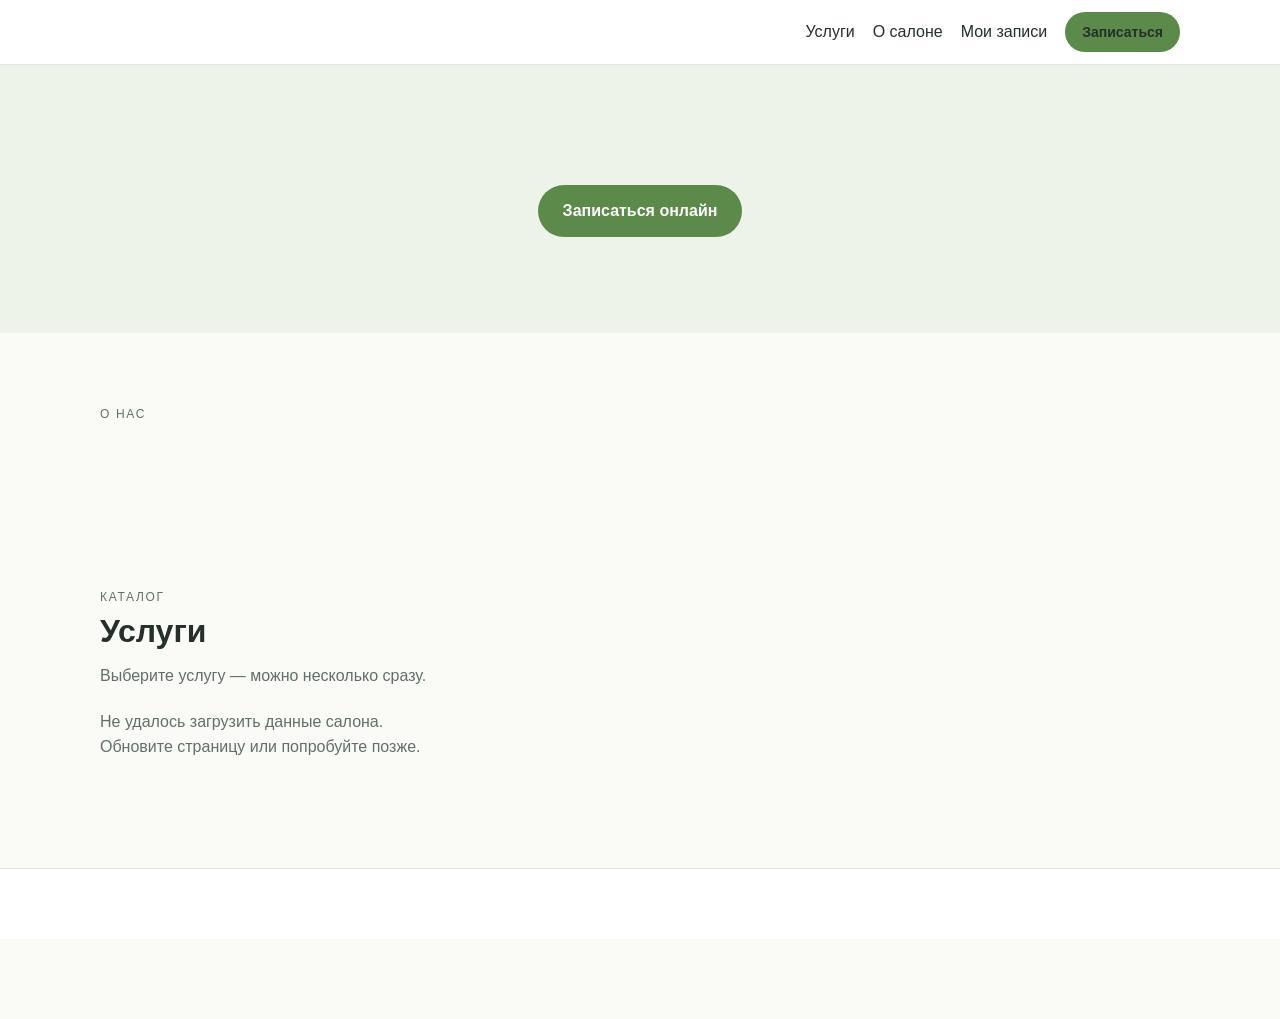
<file: index.html>
<!DOCTYPE html>
<html lang="ru">
<head>
<meta charset="UTF-8">
<meta name="viewport" content="width=device-width, initial-scale=1.0">
<!-- Заголовок и весь контент подставляются из config.json при загрузке -->
<title>Онлайн-запись</title>
<meta name="description" content="Онлайн-запись без звонка и регистрации">
<link rel="stylesheet" href="style-demo.css">
</head>
<body>

<!-- Плашка демо-режима: показывается, только если бэкенд отдал demoMode -->
<div class="demo-notice" id="demo-notice" hidden></div>

<header class="site-header">
  <div class="container">
    <a href="#top" class="brand" id="brand-name"></a>
    <nav class="main-nav">
      <a href="#uslugi">Услуги</a>
      <a href="#o-salone">О салоне</a>
      <button type="button" class="nav-link-btn" id="open-mybookings-modal">Мои записи</button>
      <a href="#uslugi" class="btn btn-primary btn-small">Записаться</a>
    </nav>
  </div>
</header>

<main id="top">

  <section class="hero">
    <div class="container">
      <h1 id="hero-title"></h1>
      <p class="hero-tagline" id="hero-tagline"></p>
      <a href="#uslugi" class="btn btn-primary">Записаться онлайн</a>
    </div>
  </section>

  <section class="about" id="o-salone">
    <div class="container">
      <p class="section-eyebrow">о нас</p>
      <h2 id="about-title"></h2>
      <p class="about-text" id="about-text"></p>
      <ul class="about-facts" id="about-facts"></ul>
    </div>
  </section>

  <section class="services" id="uslugi">
    <div class="container">
      <p class="section-eyebrow">каталог</p>
      <h2>Услуги</h2>
      <p class="services-hint" id="services-hint">Выберите услугу — можно несколько сразу.</p>
      <p class="services-locked-note">Выбор зафиксирован для текущей записи. Чтобы изменить — вернитесь кнопкой «К услугам» на шаге записи.</p>
      <div class="card-grid" id="services-list">
        <p class="loading-note">Загружаем услуги…</p>
      </div>
    </div>
  </section>

  <!-- Панель выбранных услуг, приклеена к низу экрана -->
  <div class="booking-bar" id="booking-bar" hidden>
    <div class="container booking-bar-inner">
      <p class="booking-bar-summary" id="booking-bar-summary"></p>
      <button type="button" class="btn btn-primary" id="booking-bar-next">Продолжить</button>
    </div>
  </div>

  <section class="booking" id="zapis" hidden>
    <div class="container">
      <h2>Оформление записи</h2>

      <ol class="booking-progress" id="booking-progress">
        <li class="progress-step active">Мастер</li>
        <li class="progress-step">Время</li>
        <li class="progress-step">Контакты</li>
        <li class="progress-step">Готово</li>
      </ol>

      <!-- Шаг 1: мастер -->
      <div class="booking-step" data-step="1">
        <p class="booking-step-title">Кто проведёт сеанс</p>
        <p class="booking-step-hint">Показаны мастера, которые оказывают все выбранные услуги.</p>
        <div class="master-picker" id="master-picker"></div>
        <div class="booking-step-actions">
          <button type="button" class="btn btn-ghost" data-back="0">← К услугам</button>
        </div>
      </div>

      <!-- Шаг 2: дата и время -->
      <div class="booking-step" data-step="2" hidden>
        <p class="booking-step-title">Дата</p>
        <div class="date-picker" id="date-picker"></div>

        <p class="booking-step-title">Время</p>
        <div class="time-picker" id="time-picker">
          <p class="booking-step-placeholder">Сначала выберите дату выше.</p>
        </div>

        <div class="booking-step-actions">
          <button type="button" class="btn btn-ghost" data-back="1">← Назад</button>
          <button type="button" class="btn btn-primary" id="to-step-3" disabled>Далее</button>
        </div>
      </div>

      <!-- Шаг 3: контакты -->
      <div class="booking-step" data-step="3" hidden>
        <p class="booking-step-title">Как с вами связаться</p>
        <form id="booking-contact-form" autocomplete="on">
          <label class="field">
            <span>Имя</span>
            <input type="text" name="name" id="client-name-input" required>
          </label>
          <label class="field">
            <span>Телефон</span>
            <input type="tel" name="phone" inputmode="tel" required>
          </label>
          <label class="field">
            <span>Комментарий <em>(необязательно)</em></span>
            <textarea name="comment" id="client-comment-input" rows="3"></textarea>
          </label>

          <fieldset class="choice-group">
            <legend>Удобный способ связи</legend>
            <div class="choice-chips" id="contact-methods"></div>
          </fieldset>

          <label class="checkbox-field">
            <input type="checkbox" name="consent" required>
            <span>Согласен на обработку персональных данных</span>
          </label>

          <p class="form-error" id="step3-error" hidden>Заполните имя, телефон, способ связи и подтвердите согласие.</p>
        </form>

        <div class="booking-step-actions">
          <button type="button" class="btn btn-ghost" data-back="2">← Назад</button>
          <button type="button" class="btn btn-primary" id="to-step-4">Далее</button>
        </div>
      </div>

      <!-- Шаг 4: подтверждение -->
      <div class="booking-step" data-step="4" hidden>
        <p class="booking-step-title">Проверьте запись</p>
        <div class="booking-summary" id="booking-final-summary"></div>
        <div class="booking-step-actions">
          <button type="button" class="btn btn-ghost" data-back="3">← Назад</button>
          <button type="button" class="btn btn-primary" id="confirm-booking">Подтвердить запись</button>
        </div>
      </div>

      <!-- Успех -->
      <div class="booking-success" id="booking-success" hidden>
        <p class="booking-success-title">Вы записаны</p>
        <p id="booking-success-details"></p>
        <p class="booking-success-note">Мы свяжемся с вами для подтверждения.</p>
        <button type="button" class="btn btn-ghost" id="book-again-btn">Записаться ещё раз</button>
      </div>
    </div>
  </section>

  <!-- Демо-блоки: рендерятся только при demoMode -->
  <section class="demo-cta" id="demo-cta" hidden></section>

</main>

<footer class="site-footer">
  <div class="container footer-inner">
    <p class="footer-title" id="footer-name"></p>
    <div class="footer-info">
      <p class="footer-line" id="footer-address"></p>
      <a class="footer-line footer-link" id="footer-phone" href="#"></a>
    </div>
    <div class="footer-links" id="footer-socials"></div>
  </div>
</footer>

<!-- Модалка «Мои записи» -->
<dialog id="mybookings-modal" class="modal">
  <button type="button" class="modal-close" id="close-mybookings-modal" aria-label="Закрыть">×</button>
  <h2>Мои записи</h2>
  <p class="modal-hint">Введите номер телефона, который указывали при записи.</p>

  <label class="field">
    <span>Телефон</span>
    <input type="tel" id="mybookings-phone" inputmode="tel">
  </label>

  <!-- Ловушка для ботов: поле скрыто стилями, человек его не видит -->
  <div class="hp-field" aria-hidden="true">
    <label>Не заполняйте это поле<input type="text" id="mybookings-hp" tabindex="-1" autocomplete="off"></label>
  </div>

  <p class="form-error" id="mybookings-error" hidden></p>
  <button type="button" class="btn btn-primary btn-block" id="mybookings-find-btn">Найти мои записи</button>

  <div id="mybookings-results" class="mybookings-results" hidden></div>
</dialog>

<script src="script-demo.js"></script>
</body>
</html>
</file>
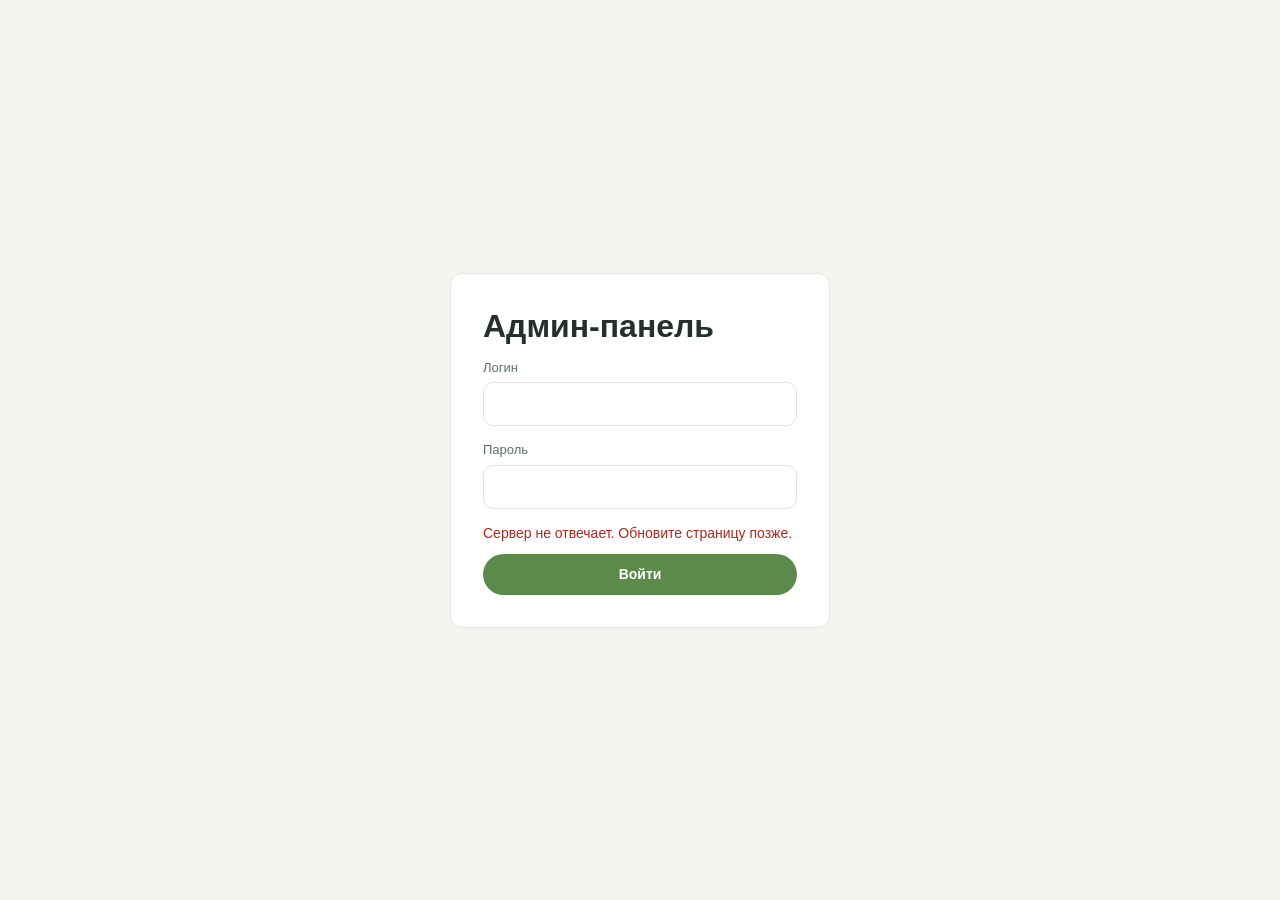
<file: admin/index.html>
<!DOCTYPE html>
<html lang="ru">
<head>
<meta charset="UTF-8">
<meta name="viewport" content="width=device-width, initial-scale=1.0">
<meta name="robots" content="noindex, nofollow">
<title>Админ-панель</title>
<link rel="stylesheet" href="admin-demo.css">
</head>
<body>

<!-- Плашка демо-режима, показывается только при DEMO_MODE=true -->
<div class="demo-notice" id="demo-notice" hidden></div>

<!-- ===== Вход ===== -->
<div class="login-screen" id="login-screen">
  <div class="login-box">
    <h1>Админ-панель</h1>
    <p class="login-sub" id="login-salon"></p>

    <label class="a-field">
      <span>Логин</span>
      <input type="text" id="admin-login-input" autocomplete="username">
    </label>
    <label class="a-field">
      <span>Пароль</span>
      <input type="password" id="admin-password-input" autocomplete="current-password">
    </label>

    <p class="a-error" id="login-error" hidden></p>
    <button type="button" class="a-btn a-btn-primary a-btn-block" id="login-btn">Войти</button>

    <p class="login-demo-hint" id="login-demo-hint" hidden></p>
  </div>
</div>

<!-- ===== Панель ===== -->
<div class="admin-app" id="admin-app" hidden>

  <header class="admin-header">
    <span class="admin-title" id="admin-title">Админ-панель</span>
    <button type="button" class="a-btn a-btn-ghost" id="logout-btn">Выйти</button>
  </header>

  <nav class="admin-tabs" id="admin-tabs">
    <button class="admin-tab-btn active" data-admin-tab="bookings">Записи<span class="a-badge" id="new-bookings-badge" hidden></span></button>
    <button class="admin-tab-btn" data-admin-tab="schedule">Расписание</button>
    <button class="admin-tab-btn" data-admin-tab="history">История</button>
    <button class="admin-tab-btn" data-admin-tab="clients">Клиенты</button>
    <button class="admin-tab-btn" data-admin-tab="analytics">Аналитика</button>
  </nav>

  <main class="admin-main">

    <section class="admin-panel active" data-admin-panel="bookings">
      <div class="a-panel-header">
        <h2>Предстоящие записи</h2>
        <button type="button" class="a-btn a-btn-ghost" id="refresh-bookings-btn">Обновить</button>
      </div>
      <div id="bookings-list" class="admin-list"><p class="a-hint">Загрузка…</p></div>
    </section>

    <section class="admin-panel" data-admin-panel="schedule">
      <h2>Расписание работы</h2>
      <p class="a-hint">Базовый график каждого мастера задан в настройках салона. Здесь задаются исключения на конкретные даты — сокращённый день, выходной, замена.</p>

      <label class="a-field a-field-inline">
        <span>Мастер</span>
        <select id="schedule-master-select"></select>
      </label>

      <div class="schedule-grid" id="schedule-grid"><p class="a-hint">Загрузка…</p></div>
    </section>

    <section class="admin-panel" data-admin-panel="history">
      <h2>История</h2>
      <div id="history-list" class="admin-list"><p class="a-hint">Загрузка…</p></div>
    </section>

    <section class="admin-panel" data-admin-panel="clients">
      <h2>Клиенты</h2>
      <div id="clients-list" class="admin-list"><p class="a-hint">Загрузка…</p></div>
    </section>

    <section class="admin-panel" data-admin-panel="analytics">
      <h2>Аналитика</h2>
      <div class="analytics-cards" id="analytics-cards"></div>
      <div class="analytics-tables" id="analytics-tables"></div>
    </section>

  </main>
</div>

<script src="admin-demo.js"></script>
</body>
</html>
</file>
<file: style-demo.css>
/* ============================================================
   Стили клиентской части.

   Палитра — только CSS-переменные: их значения приходят из
   config.json и проставляются скриптом на <html>. Значения ниже —
   запасные, на случай если конфиг не загрузился.

   Шрифты — системные. Никаких внешних CDN: часть шрифтовых
   сервисов недоступна у российских операторов без VPN, и страница
   тогда грузится рывками или не грузится вовсе.
   ============================================================ */

:root {
  --accent: #5C8A4A;
  --accent-dark: #3F6633;
  --accent-tint: #EDF3E8;
  --ink: #26302A;
  --ink-soft: #61706A;
  --bg: #FAFAF7;
  --surface: #FFFFFF;
  --border: #E3E6DF;
  --radius: 14px;

  --font-sans: -apple-system, BlinkMacSystemFont, "Segoe UI", Roboto, "Helvetica Neue", Arial, sans-serif;
}

* { box-sizing: border-box; }

/* Атрибут hidden должен побеждать любые наши display: иначе элемент с
   display: flex/grid остаётся видимым, хотя код его уже «спрятал»
   (так не скрывались кнопки отменённой записи и блок результатов поиска). */
[hidden] { display: none !important; }

html { scroll-behavior: smooth; }

body {
  margin: 0;
  font-family: var(--font-sans);
  color: var(--ink);
  background: var(--bg);
  line-height: 1.6;
  /* Место под нижнюю панель выбранных услуг */
  padding-bottom: 80px;
}

h1, h2, h3 { line-height: 1.25; margin: 0 0 12px; }
h1 { font-size: clamp(28px, 5vw, 44px); }
h2 { font-size: clamp(22px, 3.5vw, 32px); }
p { margin: 0 0 12px; }

a { color: var(--accent-dark); }

.container {
  width: min(1080px, 100% - 32px);
  margin: 0 auto;
}

.section-eyebrow {
  text-transform: uppercase;
  letter-spacing: 0.14em;
  font-size: 12px;
  color: var(--ink-soft);
  margin-bottom: 4px;
}

/* ---------- Кнопки ---------- */

.btn {
  display: inline-block;
  border: 1px solid transparent;
  border-radius: 999px;
  padding: 12px 24px;
  font: inherit;
  font-weight: 600;
  text-decoration: none;
  cursor: pointer;
  transition: background-color .15s, color .15s, border-color .15s;
}

.btn-primary { background: var(--accent); color: #fff; }
.btn-primary:hover { background: var(--accent-dark); }
.btn-primary:disabled { background: var(--border); color: var(--ink-soft); cursor: default; }

.btn-ghost { background: transparent; border-color: var(--border); color: var(--ink); }
.btn-ghost:hover { border-color: var(--accent); color: var(--accent-dark); }

.btn-small { padding: 8px 16px; font-size: 14px; }
.btn-block { display: block; width: 100%; }

/* ---------- Плашка демо-режима ---------- */

.demo-notice {
  background: var(--accent);
  color: #fff;
  text-align: center;
  padding: 12px 16px;
  font-weight: 600;
  font-size: 15px;
  position: sticky;
  top: 0;
  z-index: 30;
}

/* ---------- Шапка ---------- */

.site-header {
  background: var(--surface);
  border-bottom: 1px solid var(--border);
  position: sticky;
  top: 0;
  z-index: 20;
}
/* Две липкие полосы подряд перекрывали бы друг друга — при демо-плашке
   шапка перестаёт быть липкой. */
body.has-demo-notice .site-header { position: static; }

.site-header .container {
  display: flex;
  align-items: center;
  justify-content: space-between;
  gap: 16px;
  min-height: 64px;
  flex-wrap: wrap;
}

.brand { font-weight: 700; font-size: 18px; text-decoration: none; color: var(--ink); }

.main-nav { display: flex; align-items: center; gap: 18px; flex-wrap: wrap; }
.main-nav a { text-decoration: none; color: var(--ink); }
.main-nav a:hover { color: var(--accent-dark); }

.nav-link-btn {
  background: none;
  border: none;
  padding: 0;
  font: inherit;
  color: var(--ink);
  cursor: pointer;
}
.nav-link-btn:hover { color: var(--accent-dark); }

/* ---------- Первый экран ---------- */

.hero {
  background: var(--accent-tint);
  padding: clamp(48px, 8vw, 96px) 0;
  text-align: center;
}
.hero-tagline { color: var(--ink-soft); font-size: 18px; margin-bottom: 24px; }

/* ---------- О салоне ---------- */

.about { padding: clamp(40px, 6vw, 72px) 0; }
.about-text { max-width: 68ch; }

.about-facts {
  list-style: none;
  padding: 0;
  margin: 20px 0 0;
  display: flex;
  flex-wrap: wrap;
  gap: 12px;
}
.about-facts li {
  background: var(--surface);
  border: 1px solid var(--border);
  border-radius: 999px;
  padding: 8px 16px;
  font-size: 14px;
}

/* ---------- Услуги ---------- */

.services { padding: clamp(40px, 6vw, 72px) 0; }
.services-hint { color: var(--ink-soft); }

.services-locked-note {
  display: none;
  color: var(--accent-dark);
  background: var(--accent-tint);
  border-radius: var(--radius);
  padding: 12px 16px;
}
.services-locked .services-locked-note { display: block; }
.services-locked .services-hint { display: none; }
/* Каталог заморожен на время оформления записи: случайный клик иначе
   разъедется с уже выбранными мастером и временем. */
.services-locked .card-grid { opacity: .55; pointer-events: none; }

.card-grid {
  display: grid;
  grid-template-columns: repeat(auto-fill, minmax(260px, 1fr));
  gap: 16px;
  margin-top: 20px;
}

.service-card {
  background: var(--surface);
  border: 1px solid var(--border);
  border-radius: var(--radius);
  padding: 18px;
  display: flex;
  flex-direction: column;
}
.service-card.picked { border-color: var(--accent); box-shadow: 0 0 0 1px var(--accent); }

.service-name { font-weight: 600; margin-bottom: 6px; }
.service-note { color: var(--ink-soft); font-size: 14px; flex: 1; }

.service-footer {
  display: flex;
  align-items: center;
  justify-content: space-between;
  gap: 12px;
  margin-top: 12px;
}
.service-meta { font-size: 14px; color: var(--ink-soft); }

.service-pick {
  border: 1px solid var(--border);
  background: transparent;
  border-radius: 999px;
  padding: 8px 16px;
  font: inherit;
  font-size: 14px;
  cursor: pointer;
  white-space: nowrap;
}
.service-pick:hover { border-color: var(--accent); color: var(--accent-dark); }
.service-card.picked .service-pick { background: var(--accent); border-color: var(--accent); color: #fff; }

.loading-note { color: var(--ink-soft); }

/* ---------- Нижняя панель выбора ---------- */

.booking-bar {
  position: fixed;
  left: 0;
  right: 0;
  bottom: 0;
  background: var(--surface);
  border-top: 1px solid var(--border);
  padding: 12px 0;
  z-index: 25;
}
.booking-bar-inner {
  display: flex;
  align-items: center;
  justify-content: space-between;
  gap: 16px;
  flex-wrap: wrap;
}
.booking-bar-summary { margin: 0; font-weight: 600; }

/* ---------- Шаги записи ---------- */

.booking { padding: clamp(40px, 6vw, 72px) 0; background: var(--surface); }

.booking-progress {
  list-style: none;
  display: flex;
  flex-wrap: wrap;
  gap: 8px;
  padding: 0;
  margin: 0 0 28px;
  counter-reset: step;
}
.progress-step {
  counter-increment: step;
  font-size: 14px;
  color: var(--ink-soft);
  border: 1px solid var(--border);
  border-radius: 999px;
  padding: 6px 14px;
}
.progress-step::before { content: counter(step) ". "; }
.progress-step.active {
  color: var(--accent-dark);
  border-color: var(--accent);
  background: var(--accent-tint);
}

.booking-step-title { font-weight: 600; margin: 24px 0 8px; }
.booking-step-title:first-child { margin-top: 0; }
.booking-step-hint, .booking-step-placeholder { color: var(--ink-soft); font-size: 14px; }

.booking-step-actions { display: flex; gap: 12px; flex-wrap: wrap; margin-top: 28px; }

/* Мастера */

.master-picker {
  display: grid;
  grid-template-columns: repeat(auto-fill, minmax(260px, 1fr));
  gap: 16px;
}
.master-card {
  border: 1px solid var(--border);
  border-radius: var(--radius);
  padding: 18px;
  background: var(--bg);
}
.master-card.picked { border-color: var(--accent); box-shadow: 0 0 0 1px var(--accent); }
.master-name { font-weight: 700; font-size: 18px; margin-bottom: 2px; }
.master-title { color: var(--ink-soft); font-size: 14px; }
.master-about { font-size: 14px; }
.master-schedule { font-size: 14px; color: var(--accent-dark); }

/* Даты и время */

.date-picker { display: flex; gap: 8px; overflow-x: auto; padding-bottom: 8px; }
.date-chip {
  flex: 0 0 auto;
  width: 64px;
  border: 1px solid var(--border);
  background: var(--surface);
  border-radius: var(--radius);
  padding: 10px 4px;
  font: inherit;
  font-size: 13px;
  color: var(--ink-soft);
  cursor: pointer;
  display: flex;
  flex-direction: column;
  align-items: center;
  gap: 2px;
}
.date-chip-day { font-size: 18px; font-weight: 700; color: var(--ink); }
.date-chip:hover:not(:disabled) { border-color: var(--accent); }
.date-chip.picked { border-color: var(--accent); background: var(--accent-tint); }
.date-chip:disabled { opacity: .4; cursor: default; text-decoration: line-through; }

.time-picker { display: flex; flex-wrap: wrap; gap: 8px; }
.time-slot {
  border: 1px solid var(--border);
  background: var(--surface);
  border-radius: 999px;
  padding: 8px 16px;
  font: inherit;
  cursor: pointer;
}
.time-slot:hover:not(:disabled) { border-color: var(--accent); }
.time-slot.picked { background: var(--accent); border-color: var(--accent); color: #fff; }
.time-slot:disabled { opacity: .4; cursor: default; }

/* Формы */

.field { display: block; margin-bottom: 16px; max-width: 420px; }
.field > span { display: block; font-size: 14px; margin-bottom: 6px; }
.field em { color: var(--ink-soft); font-style: normal; }

.field input, .field textarea {
  width: 100%;
  border: 1px solid var(--border);
  border-radius: 10px;
  padding: 10px 12px;
  font: inherit;
  background: var(--surface);
  color: var(--ink);
}
.field input:focus, .field textarea:focus { outline: 2px solid var(--accent); border-color: transparent; }

.choice-group { border: none; padding: 0; margin: 0 0 16px; }
.choice-group legend { font-size: 14px; margin-bottom: 8px; padding: 0; }

.choice-chips { display: flex; flex-wrap: wrap; gap: 8px; }
.choice-chip {
  border: 1px solid var(--border);
  border-radius: 999px;
  padding: 8px 16px;
  cursor: pointer;
  font-size: 14px;
  background: var(--surface);
}
.choice-chip input { margin-right: 6px; }
.choice-chip:has(input:checked) { border-color: var(--accent); background: var(--accent-tint); }

.checkbox-field { display: flex; gap: 8px; align-items: flex-start; font-size: 14px; }

.form-error { color: #B3261E; font-size: 14px; }

/* Ловушка для ботов: уводим за экран, а не display:none — скрытые
   таким образом поля часть скриптов как раз пропускает. */
.hp-field {
  position: absolute;
  left: -9999px;
  width: 1px;
  height: 1px;
  overflow: hidden;
}

/* Итог и успех */

.booking-summary {
  border: 1px solid var(--border);
  border-radius: var(--radius);
  padding: 18px;
  background: var(--bg);
  max-width: 520px;
}
.summary-total { font-weight: 700; font-size: 18px; margin-bottom: 0; }

.booking-success {
  border: 1px solid var(--accent);
  background: var(--accent-tint);
  border-radius: var(--radius);
  padding: 24px;
  max-width: 520px;
}
.booking-success-title { font-weight: 700; font-size: 20px; }
.booking-success-note { color: var(--ink-soft); font-size: 14px; }

/* ---------- Демо-блоки ---------- */

.demo-cta { padding: clamp(32px, 5vw, 64px) 0; }
.demo-cta .container {
  display: grid;
  grid-template-columns: repeat(auto-fit, minmax(300px, 1fr));
  gap: 16px;
}
.demo-card {
  border: 1px solid var(--border);
  border-radius: var(--radius);
  padding: 24px;
  background: var(--surface);
}
.demo-card-admin { background: var(--accent-tint); border-color: var(--accent); }
.demo-card-title { font-weight: 700; font-size: 18px; }
.demo-card-text { color: var(--ink-soft); }
.demo-card code {
  background: var(--surface);
  border: 1px solid var(--border);
  border-radius: 6px;
  padding: 1px 6px;
  font-size: 14px;
}

/* ---------- Подвал ---------- */

.site-footer {
  background: var(--surface);
  border-top: 1px solid var(--border);
  padding: 32px 0;
  margin-top: 24px;
}
.footer-inner { display: flex; flex-wrap: wrap; gap: 24px; justify-content: space-between; }
.footer-title { font-weight: 700; margin: 0; }
.footer-line { margin: 0 0 6px; color: var(--ink-soft); }
.footer-link { text-decoration: none; }
.footer-links { display: flex; gap: 12px; flex-wrap: wrap; }
.footer-social {
  border: 1px solid var(--border);
  border-radius: 999px;
  padding: 6px 14px;
  text-decoration: none;
  font-size: 14px;
}

/* ---------- Модалка ---------- */

.modal {
  border: none;
  border-radius: var(--radius);
  padding: 28px;
  width: min(480px, calc(100% - 32px));
  color: var(--ink);
  background: var(--surface);
}
.modal::backdrop { background: rgba(0, 0, 0, .45); }
.modal-close {
  position: absolute;
  top: 10px;
  right: 14px;
  background: none;
  border: none;
  font-size: 26px;
  line-height: 1;
  cursor: pointer;
  color: var(--ink-soft);
}
.modal-hint { color: var(--ink-soft); font-size: 14px; }

.mybookings-results { margin-top: 20px; display: grid; gap: 12px; }
.mybooking-card {
  border: 1px solid var(--border);
  border-radius: var(--radius);
  padding: 16px;
}
.mybooking-card.is-cancelled { opacity: .6; }
.mybooking-service { font-weight: 600; margin-bottom: 2px; }
.mybooking-meta { font-size: 14px; color: var(--ink-soft); }
.mybooking-actions { display: flex; gap: 8px; flex-wrap: wrap; }
.mybooking-reschedule-panel { margin-top: 12px; }
.mybooking-status { font-size: 14px; margin: 10px 0 0; }
.mybooking-status.success { color: var(--accent-dark); }
.mybooking-status.error { color: #B3261E; }

@media (max-width: 600px) {
  .site-header .container { min-height: 56px; }
  .main-nav { gap: 12px; font-size: 14px; }
  .booking-bar-summary { font-size: 14px; }
}
</file>
<file: admin/admin-demo.css>
/* ============================================================
   Стили админ-панели. Палитра — те же CSS-переменные из config.json,
   что и на клиентской части; значения ниже запасные.
   Шрифты системные, внешних CDN нет.
   ============================================================ */

:root {
  --accent: #5C8A4A;
  --accent-dark: #3F6633;
  --accent-tint: #EDF3E8;
  --ink: #26302A;
  --ink-soft: #61706A;
  --bg: #F4F5F1;
  --surface: #FFFFFF;
  --border: #E3E6DF;
  --radius: 12px;
  --danger: #B3261E;

  --font-sans: -apple-system, BlinkMacSystemFont, "Segoe UI", Roboto, "Helvetica Neue", Arial, sans-serif;
}

* { box-sizing: border-box; }

/* Атрибут hidden должен побеждать любые наши display. Без этого правила
   элемент с display: flex/grid остаётся на экране, даже когда код его
   «спрятал»: именно так экран входа не исчезал после успешного логина,
   а панель просто дорисовывалась ниже. */
[hidden] { display: none !important; }

body {
  margin: 0;
  font-family: var(--font-sans);
  background: var(--bg);
  color: var(--ink);
  line-height: 1.5;
}

h1, h2, h3 { margin: 0 0 12px; line-height: 1.25; }
h2 { font-size: 20px; }
p { margin: 0 0 10px; }

.demo-notice {
  background: var(--accent);
  color: #fff;
  padding: 10px 16px;
  text-align: center;
  font-weight: 600;
  font-size: 14px;
}

/* ---------- Кнопки и поля ---------- */

.a-btn {
  border: 1px solid transparent;
  border-radius: 999px;
  padding: 9px 18px;
  font: inherit;
  font-size: 14px;
  font-weight: 600;
  cursor: pointer;
  background: transparent;
}
.a-btn-primary { background: var(--accent); color: #fff; }
.a-btn-primary:hover { background: var(--accent-dark); }
.a-btn-ghost { border-color: var(--border); color: var(--ink); background: var(--surface); }
.a-btn-ghost:hover { border-color: var(--accent); color: var(--accent-dark); }
.a-btn-danger { border-color: var(--border); color: var(--danger); background: var(--surface); }
.a-btn-danger:hover { border-color: var(--danger); }
.a-btn-block { display: block; width: 100%; }
.a-btn-small { padding: 6px 14px; font-size: 13px; }

.a-field { display: block; margin-bottom: 14px; }
.a-field > span { display: block; font-size: 13px; color: var(--ink-soft); margin-bottom: 5px; }
.a-field input, .a-field select, .a-field textarea {
  width: 100%;
  border: 1px solid var(--border);
  border-radius: 10px;
  padding: 9px 12px;
  font: inherit;
  background: var(--surface);
  color: var(--ink);
}
.a-field-inline { max-width: 280px; }

.a-error { color: var(--danger); font-size: 14px; }
.a-hint { color: var(--ink-soft); font-size: 14px; }
.a-status { font-size: 14px; color: var(--accent-dark); }

/* ---------- Вход ---------- */

.login-screen {
  min-height: 100vh;
  display: flex;
  align-items: center;
  justify-content: center;
  padding: 24px;
}
.login-box {
  background: var(--surface);
  border: 1px solid var(--border);
  border-radius: var(--radius);
  padding: 32px;
  width: min(380px, 100%);
}
.login-sub { color: var(--ink-soft); font-size: 14px; }
.login-demo-hint {
  margin-top: 16px;
  background: var(--accent-tint);
  border-radius: 10px;
  padding: 10px 14px;
  font-size: 14px;
}

/* ---------- Каркас панели ---------- */

.admin-header {
  background: var(--surface);
  border-bottom: 1px solid var(--border);
  padding: 14px 20px;
  display: flex;
  align-items: center;
  justify-content: space-between;
  gap: 16px;
}
.admin-title { font-weight: 700; }

.admin-tabs {
  display: flex;
  gap: 8px;
  padding: 12px 20px;
  overflow-x: auto;
  background: var(--surface);
  border-bottom: 1px solid var(--border);
}
.admin-tab-btn {
  border: 1px solid var(--border);
  background: transparent;
  border-radius: 999px;
  padding: 7px 16px;
  font: inherit;
  font-size: 14px;
  cursor: pointer;
  white-space: nowrap;
  color: var(--ink);
}
.admin-tab-btn.active { background: var(--accent-tint); border-color: var(--accent); color: var(--accent-dark); }

.a-badge {
  display: inline-block;
  margin-left: 6px;
  background: var(--accent);
  color: #fff;
  border-radius: 999px;
  font-size: 12px;
  padding: 0 7px;
}

.admin-main { padding: 20px; max-width: 1000px; margin: 0 auto; }

.admin-panel { display: none; }
.admin-panel.active { display: block; }

.a-panel-header {
  display: flex;
  align-items: center;
  justify-content: space-between;
  gap: 16px;
  flex-wrap: wrap;
}

/* ---------- Списки ---------- */

.admin-list { display: grid; gap: 12px; margin-top: 16px; }

.admin-card {
  background: var(--surface);
  border: 1px solid var(--border);
  border-radius: var(--radius);
  padding: 16px;
}
.admin-card.is-new { border-color: var(--accent); box-shadow: 0 0 0 1px var(--accent); }

.card-head {
  display: flex;
  justify-content: space-between;
  gap: 12px;
  flex-wrap: wrap;
  align-items: baseline;
}
.card-when { font-weight: 700; }
.card-master { color: var(--accent-dark); font-size: 14px; }
.card-service { margin: 6px 0 2px; }
.card-client { font-size: 14px; }
.card-note { font-size: 14px; color: var(--ink-soft); }

.card-tags { display: flex; gap: 6px; flex-wrap: wrap; margin: 8px 0 0; }
.tag {
  font-size: 12px;
  border-radius: 999px;
  padding: 2px 10px;
  background: var(--bg);
  border: 1px solid var(--border);
  color: var(--ink-soft);
}
.tag-new { background: var(--accent-tint); border-color: var(--accent); color: var(--accent-dark); }
.tag-done { color: var(--accent-dark); }
.tag-noshow { color: var(--danger); }

.card-actions { display: flex; gap: 8px; flex-wrap: wrap; margin-top: 12px; }

.card-move { display: flex; gap: 8px; flex-wrap: wrap; align-items: center; margin-top: 12px; }
.card-move input { border: 1px solid var(--border); border-radius: 8px; padding: 6px 10px; font: inherit; }

/* ---------- Расписание ---------- */

.schedule-grid { display: grid; gap: 10px; margin-top: 16px; }

.schedule-day {
  background: var(--surface);
  border: 1px solid var(--border);
  border-radius: var(--radius);
  padding: 12px 16px;
  display: flex;
  gap: 12px;
  flex-wrap: wrap;
  align-items: center;
  justify-content: space-between;
}
.schedule-day.is-override { border-color: var(--accent); }
.schedule-day.is-closed .schedule-day-date { color: var(--ink-soft); }

.schedule-day-date { font-weight: 600; min-width: 150px; }
.schedule-day-source { font-size: 12px; color: var(--ink-soft); display: block; font-weight: 400; }

.schedule-intervals { display: flex; gap: 8px; flex-wrap: wrap; align-items: center; }
.schedule-interval { display: flex; gap: 4px; align-items: center; }
.schedule-intervals input {
  border: 1px solid var(--border);
  border-radius: 8px;
  padding: 6px 8px;
  font: inherit;
}
.schedule-actions { display: flex; gap: 8px; flex-wrap: wrap; }

/* ---------- Клиенты ---------- */

.client-notes { width: 100%; margin-top: 8px; }
.client-notes textarea {
  width: 100%;
  border: 1px solid var(--border);
  border-radius: 10px;
  padding: 8px 12px;
  font: inherit;
  resize: vertical;
}

/* ---------- Аналитика ---------- */

.analytics-cards {
  display: grid;
  grid-template-columns: repeat(auto-fit, minmax(180px, 1fr));
  gap: 12px;
  margin-bottom: 20px;
}
.analytics-card {
  background: var(--surface);
  border: 1px solid var(--border);
  border-radius: var(--radius);
  padding: 16px;
}
.analytics-value { font-size: 24px; font-weight: 700; }
.analytics-label { font-size: 13px; color: var(--ink-soft); }

.analytics-tables { display: grid; gap: 16px; }
.analytics-table {
  background: var(--surface);
  border: 1px solid var(--border);
  border-radius: var(--radius);
  padding: 16px;
}
.analytics-table h3 { font-size: 16px; }
.analytics-row {
  display: flex;
  justify-content: space-between;
  gap: 12px;
  padding: 6px 0;
  border-bottom: 1px solid var(--border);
  font-size: 14px;
}
.analytics-row:last-child { border-bottom: none; }

@media (max-width: 600px) {
  .admin-main { padding: 14px; }
  .schedule-day { flex-direction: column; align-items: flex-start; }
}
</file>
